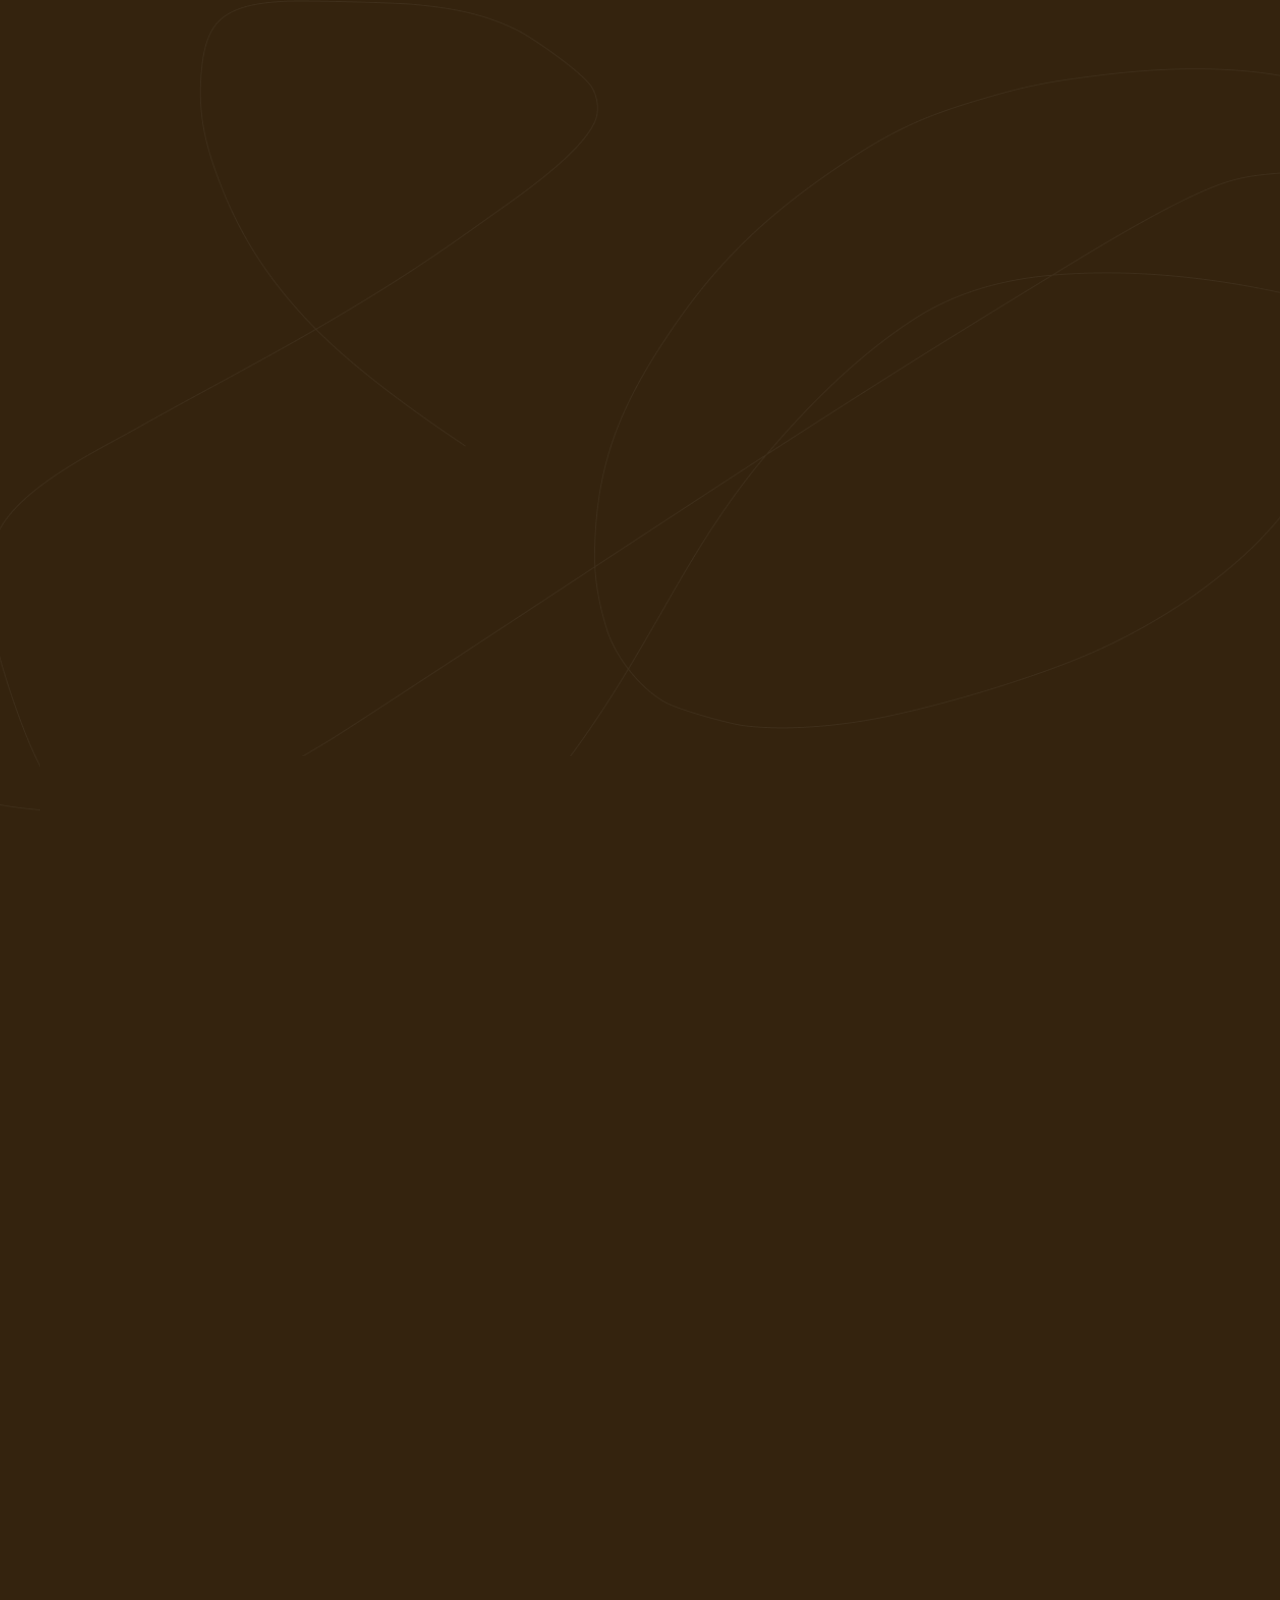
<file: html/about-test.html>
<!DOCTYPE html>
<html lang="en">

<head>
  <meta charset="UTF-8">
  <meta name="viewport" content="width=device-width, initial-scale=1.0">
  <title>About Me</title>
  <link rel="stylesheet" href="../css/styles.css">
  <link rel="stylesheet" href="../css/about.css">
  <!-- AOS CSS - Include the AOS library stylesheet -->
  <link rel="stylesheet" href="https://cdn.jsdelivr.net/npm/aos@2.3.4/dist/aos.css" />

  <style>
    /* Global styles or overrides can be placed here */

/* About section */
#about {
  position: relative;
  width: 100vw;
  min-height: 100vh; /* Ensure the section takes at least the height of the viewport */
  display: flex;
  justify-content: center;
  align-items: center;
  background-color: #34230e; /* Adjust as per your design */
  background-position: center;
  z-index: 4;
  margin: 0 auto; /* Center the sections horizontally */
  padding: 100px 0;
}

/* About section container */
.section-about {
  color: goldenrod;
  text-align: center;
  width: 80%; /* Cover 80% of viewport width */
  max-width: 1200px; /* Limit maximum width */
  margin: 0 auto; /* Center the sections horizontally */
  padding: 100px 0;
}

/* Container for about boxes */
.about-container {
  width: 80%;
  margin: 0 auto;
  display: flex;
  flex-wrap: wrap;
  justify-content: space-around;
  gap: 30px; /* Adjust the gap between boxes */
}

/* Styles for individual about boxes */
.about-box {
  flex: 1 1 400px; /* Flexbox properties for responsiveness */
  background-color: transparent; /* Darker SaddleBrown */
  padding: 20px;
  border-radius: 10px;
  box-shadow: 0 0 10px rgba(0, 0, 0, 0.2);
  text-align: left;
}

.about-box h2,
.about-box h3 {
  color: goldenrod;
}

.about-box ul {
  list-style: none;
  padding: 0;
}

.about-box ul li {
  margin-bottom: 10px;
}

.about-box ul li a {
  color: #daa520; /* Goldenrod */
  text-decoration: none;
  transition: color 0.3s ease;
}

.about-box ul li a:hover {
  color: #ffd700; /* Lighter golden color for hover effect */
}

  </style>
</head>

<body>

  <!-- Navbar (same as in your other HTML files) -->
  <nav class="nav">
    <!-- Navbar content -->
  </nav>
  <br><br><br><br><br><br><br><br><br><br><br><br><br><br><br><br><br><br><br><br><br><br><br><br><br><br><br><br><br><br><br><br><br><br><br><br><br><br><br><br><br><br>

  <!-- About section -->
  <section id="about" class="section-about">
    <div class="about-container">
      <div class="about-box" data-aos="fade-up">
        <h2>About Me</h2>
        <p>Welcome to my corner of the web! I am a passionate tech enthusiast with a keen interest in web development,
          currently honing my skills in ASP.NET MVC. I thrive on curiosity and am driven by a relentless pursuit of
          knowledge in the ever-evolving tech landscape.</p>
      </div>

      <div class="about-box" data-aos="fade-up">
        <h3>What I Love:</h3>
        <ul>
          <li><strong>Web Development:</strong> My heart beats for crafting engaging and functional web experiences.
          </li>
          <li><strong>ASP.NET MVC:</strong> Currently diving deep into the world of .NET development.</li>
          <li><strong>Learning and Growing:</strong> I believe in continuous improvement and lifelong learning.</li>
        </ul>
      </div>

      <div class="about-box" data-aos="fade-up">
        <h3>Let's Connect:</h3>
        <ul class="social-links">
          <li><a href="https://www.linkedin.com/in/alishgosai/" target="_blank">Connect on LinkedIn</a></li>
          <li><a href="https://twitter.com/alishgosai" target="_blank">Follow me on Twitter</a></li>
          <li><a href="https://github.com/alishgosai" target="_blank">Explore my projects on GitHub</a></li>
          <li><a href="https://www.youtube.com/c/ALISHGOSAI?sub_confirmation=1" target="_blank">Subscribe to my YouTube
              channel</a></li>
          <li><a href="https://www.instagram.com/alish___gosai/" target="_blank">Follow me on Instagram</a></li>
          <li><a href="https://www.facebook.com/alishgosai" target="_blank">Connect on Facebook</a></li>
        </ul>
      </div>

      <div class="about-box" data-aos="fade-up">
        <h3>Other Interests:</h3>
        <p>Apart from coding, I find joy in other creative pursuits like mountain biking, drawing & pyrography, and
          editing photos & videos. These activities complement my technical side and provide a well-rounded perspective
          on life.</p>
      </div>

      <div class="about-box" data-aos="fade-up">
        <h3>Get in Touch:</h3>
        <p>Have an idea or project in mind? Feel free to reach out. Let's collaborate and create something awesome
          together!</p>
      </div>
    </div>
  </section>

  <!-- AOS JavaScript - Include the AOS library JavaScript -->
  <script src="https://cdn.jsdelivr.net/npm/aos@2.3.4/dist/aos.js"></script>
  <script>
    // Initialize AOS
    AOS.init();
  </script>

  <!-- Your main.js script if needed -->
  <script src="../js/main.js"></script>
</body>

</html>
</file>
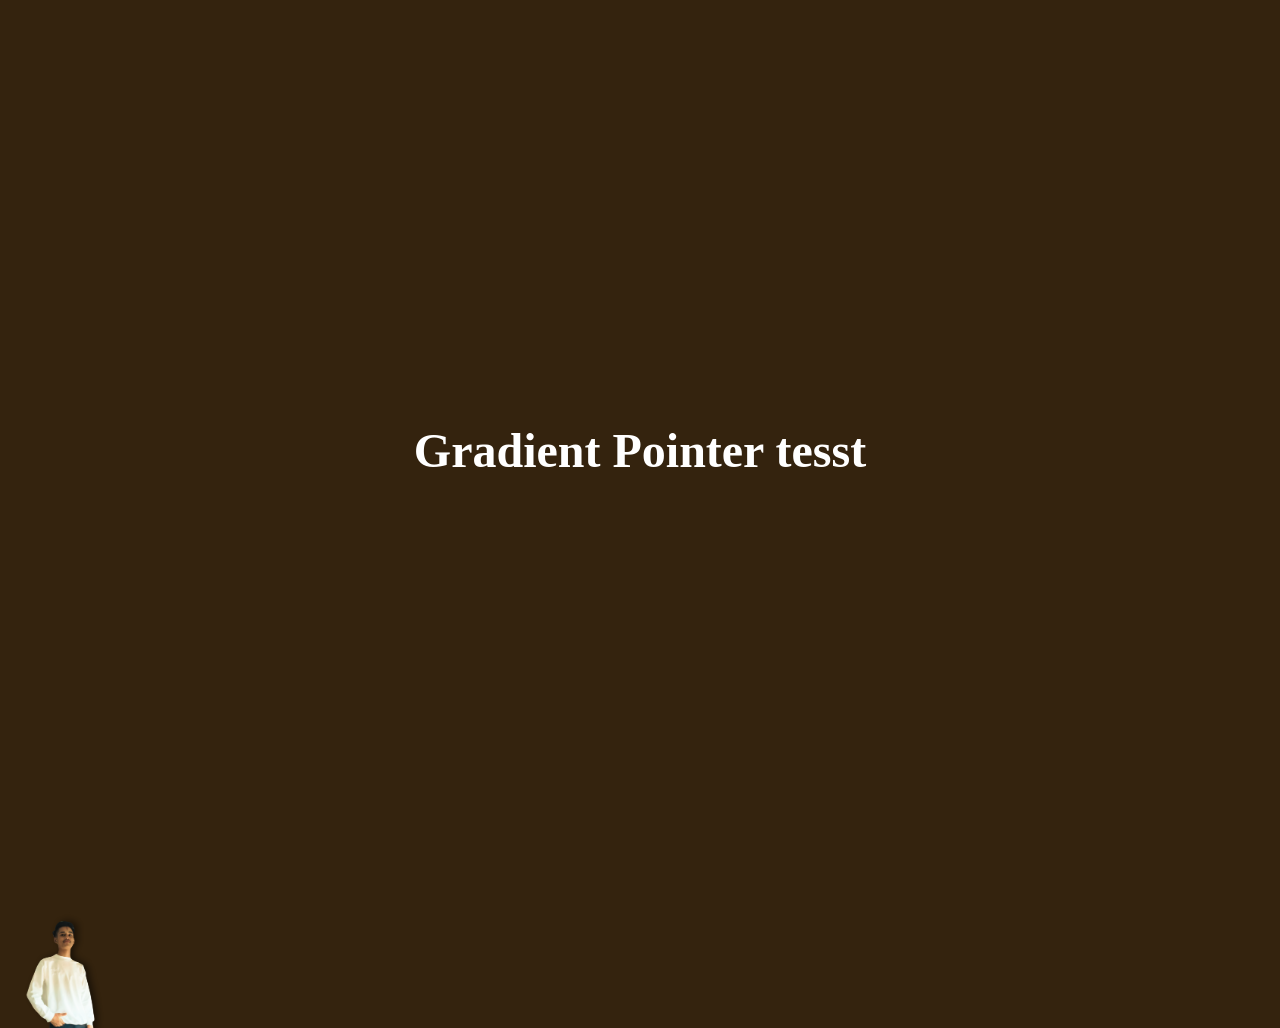
<file: html/gradient-test.html>
<!DOCTYPE html>
<html lang="en">
<head>
    <meta charset="UTF-8">
    <meta name="viewport" content="width=device-width, initial-scale=1.0">
    <title>Mouse Pointer Image Follow</title>
    <style>
        body, html {
            height: 100%;
            margin: 0;
            overflow: hidden;
            background-color: #34230e; /* Set the background to black */
        }

        .container {
            position: relative;
            height: 100%;
            display: flex;
            justify-content: center;
            align-items: center;
            z-index: 1; /* Ensure h1 stays on top of the image */
        }

        h1 {
            font-size: 3rem;
            z-index: 2; /* Ensure h1 stays on top of the image */
            color: white; /* Set text color to white */
        }

        #alish-image {
          width: 10%;
            position: absolute;
            pointer-events: none; /* Make sure the image doesn't interfere with mouse events */
            z-index: 0; /* Behind everything */
            opacity: 199; /* Adjust the opacity of the image */
            transition: left 0.1s, top 0.1s; /* Smooth transition effect */
        }
    </style>
</head>
<body>
    <div class="container">
        <h1>Gradient Pointer tesst</h1>
    </div>
    <img src="../images/Untitled design (13).png" alt="Alish Image" id="alish-image">
    <script>
        document.addEventListener("mousemove", function(event) {
            var mouseX = event.pageX;
            var mouseY = event.pageY;

            var image = document.getElementById("alish-image");
            var halfWidth = image.width / 2;
            var halfHeight = image.height / 2;

            image.style.left = (mouseX - halfWidth) + "px";
            image.style.top = (mouseY - halfHeight) + "px";
        });
    </script>
</body>
</html>
</file>
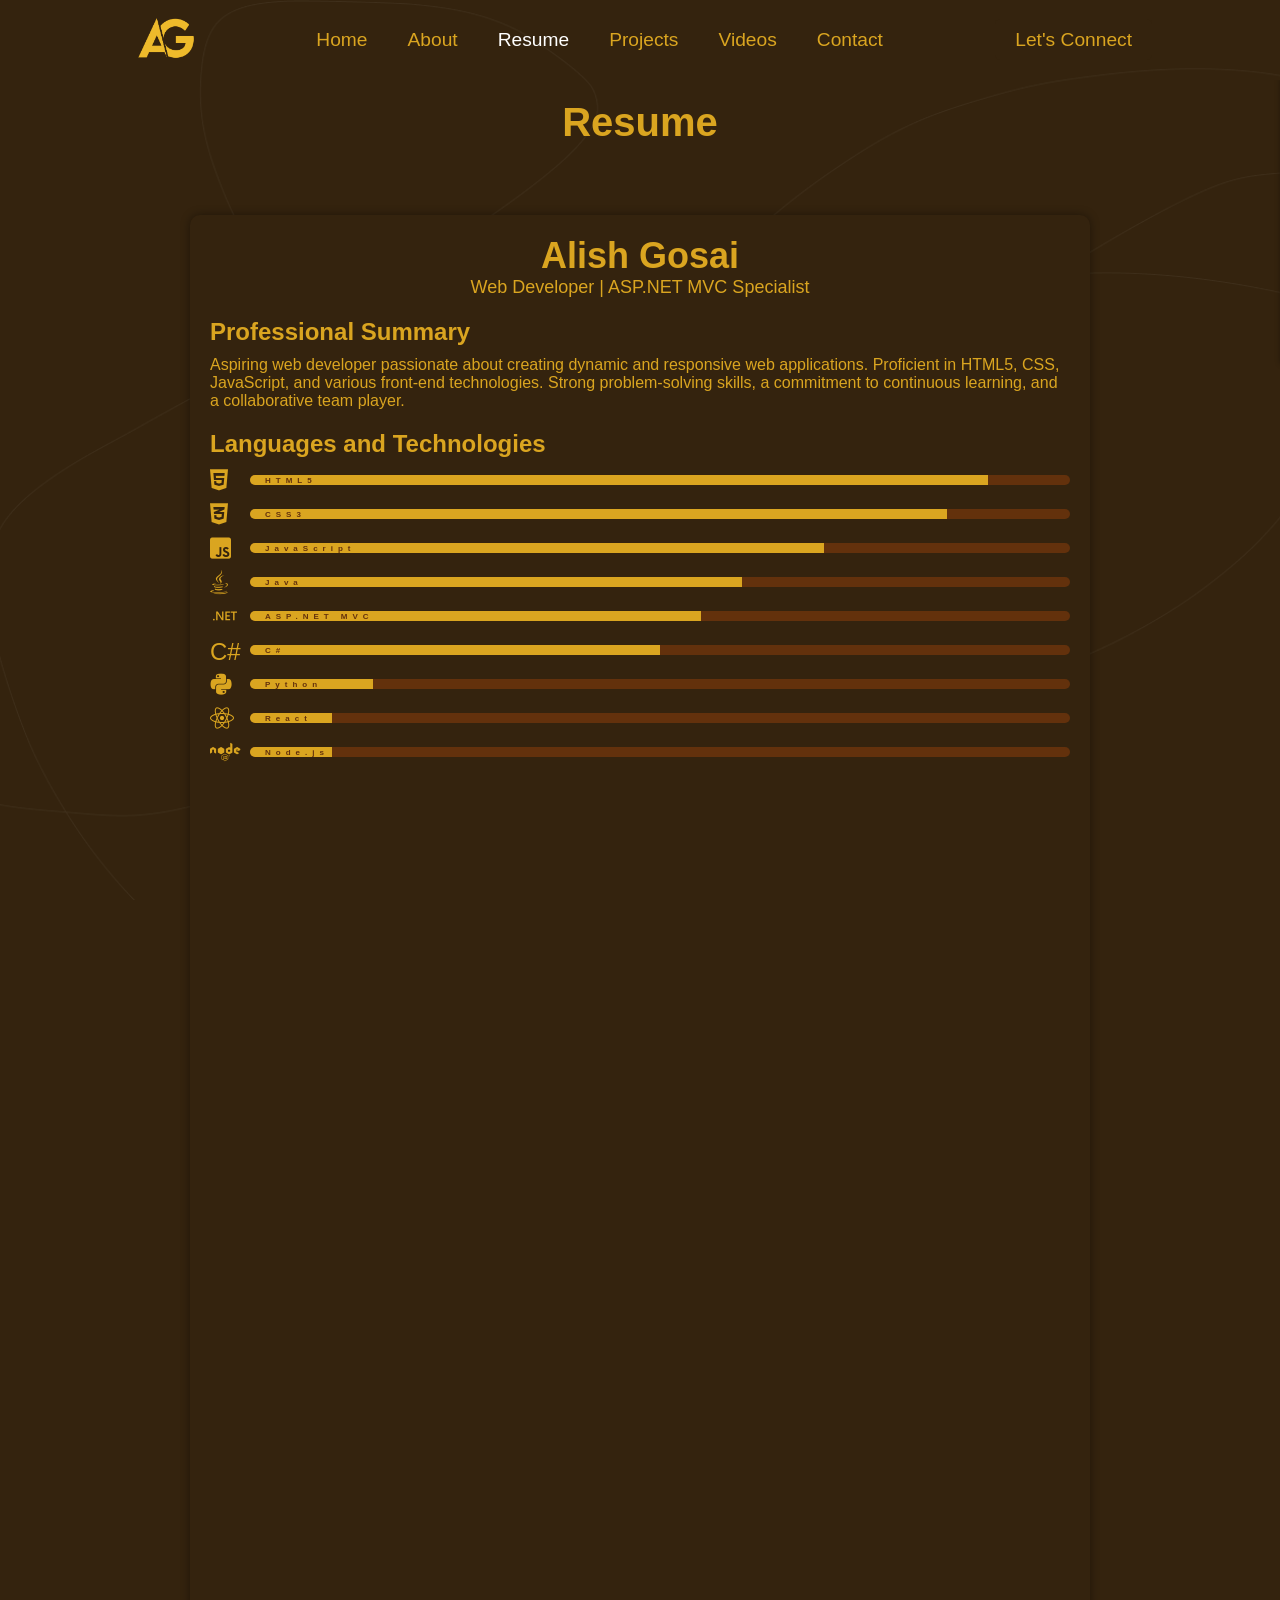
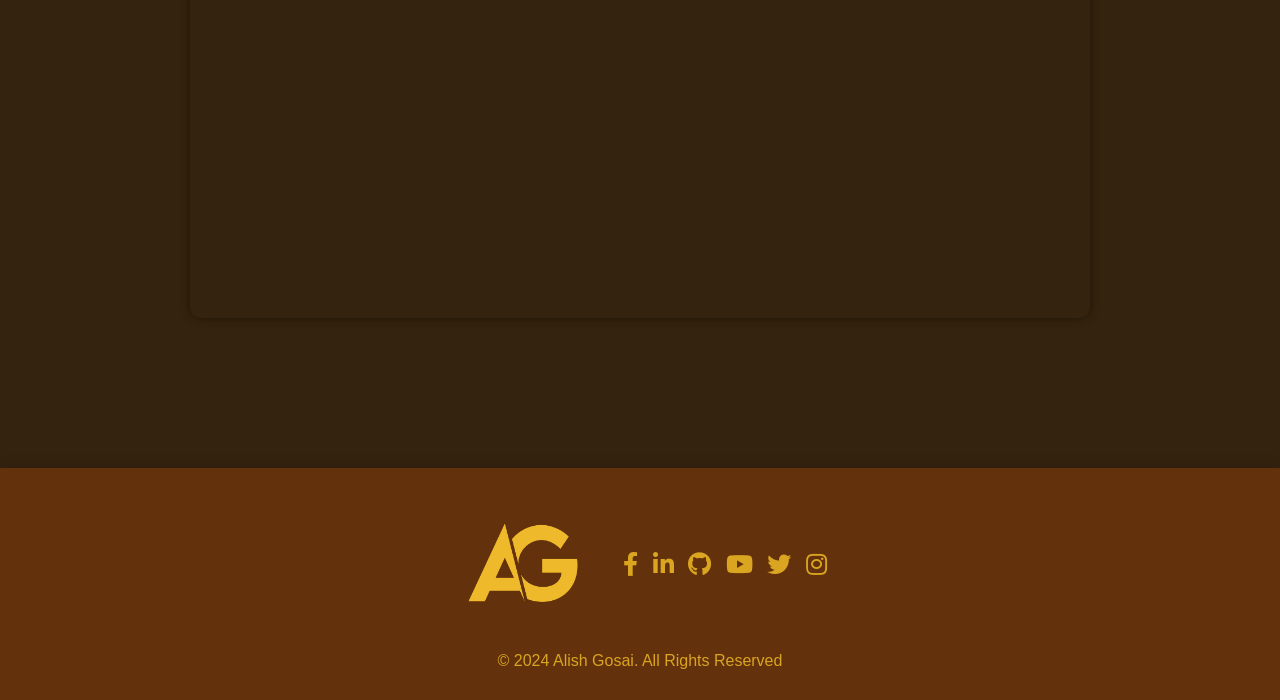
<file: html/resume.html>
<!DOCTYPE html>
<html lang="en">

<head>
  <meta charset="UTF-8">
  <meta name="viewport" content="width=device-width, initial-scale=1.0">
  <title>Resume - Alish Gosai</title>
  <link rel="icon" href="images/logo-no-bg.png" type="image/x-icon">
    <!-- Styles -->
    <link rel="stylesheet" href="../css/navbar.css">
    <link rel="stylesheet" href="../css/styles.css">
    <link rel="stylesheet" href="../css/resume.css">
  <!-- Fonts -->
  <link rel="preconnect" href="https://fonts.googleapis.com">
  <link rel="preconnect" href="https://fonts.gstatic.com" crossorigin>
  <!-- FontAwesome -->
 
  <link rel="stylesheet" href="https://cdnjs.cloudflare.com/ajax/libs/font-awesome/5.15.3/css/all.min.css">
  <!-- AOS library Animate on scroll -->
  <link rel="stylesheet" href="https://cdn.jsdelivr.net/npm/aos@2.3.4/dist/aos.css" />

</head>

<body>

<!-- navbar for mobile -->
<div class="navbar-width">
  <div class="navbar">
    <a href="../index.html">
      <img src="../images/logo-no-bg.png" alt="">
      <!-- <i class="fas fa-home icon"></i> -->
      <span>Home</span>
    </a>
    <a href="../html/about.html">
      <i class="fas fa-user icon"></i>
      <span>About</span>
    </a>
    <a href="../html/projects.html">
      <i class="fas fa-briefcase icon"></i>
      <span>Projects</span>
    </a>
    <a href="../html/contact.html">
      <i class="fas fa-envelope icon"></i>
      <span>Contact</span>
    </a>
    <div class="hamburger" id="hamburger" onclick="toggleMenu()">
      <i class="fas fa-bars icon" id="hamburger-icon"></i>
      <span id="hamburger-text" style="font-size: 12px;">More</span>
    </div>
  </div>
</div>

<div class="hamburger-menu" id="hamburger-menu">
  <a href="../index.html">Home</a>
  <a href="../html/about.html">About</a>
  <a href="../html/resume.html" class="active">Resume</a>
  <a href="../html/projects.html">Projects</a>
  <a href="../html/videos.html">Videos</a>
  <a href="../html/contact.html">Contact</a>
  <a href="../index.html">More</a>
</div>
<!-- overlay -->
<div id="overlay" class="overlay"></div>


  <!-- Navbar for my portfolio -->
  <nav class="nav">
    <div class="nav-container">
      <div class="nav-logo">
        <a href="../index.html">
          <img src="../images/logo-no-bg.png" alt="Logo" class="my-nav-logo">
        </a>
      </div>
      <div class="nav-links">
        <ul>
          <li><a href="../index.html">Home</a></li>
          <li><a href="../html/about.html">About</a></li>
          <li><a href="../html/resume.html" class="active">Resume</a></li>
          <li><a href="../html/projects.html">Projects</a></li>
          <li><a href="../html/videos.html">Videos</a></li>
          <li><a href="../html/contact.html">Contact</a></li>
        </ul>
      </div>
      <div class="nav-connect">
        <a href="../html/contact.html">
          Let's Connect
        </a>
      </div>
      <div class="nav-toggle">
        <i class="fas fa-bars"></i>
        <i class="fas fa-times" style="display: none;"></i>
      </div>
    </div>
  </nav>
  <!-- navbar ends here -->

  <!-- <img src="../images/ag-circular-golden-gradient.png" alt="Alish Image" id="alish-gradient"> -->
  <!-- Resume Content -->
  <section id="contact" class="section-resume">
    <h1 class="resume-title" data-aos="zoom-out-down" data-aos-once="true">Resume</h1>
    <div class="resume-container">
      <header class="resume-header" data-aos="fade-up">
        <h1>Alish Gosai</h1>
        <p>Web Developer | ASP.NET MVC Specialist</p>
      </header>
  
      <div class="summary-skills-container">
        <section class="resume-section summary-section" data-aos="fade-up">
          <h2>Professional Summary</h2>
          <p>Aspiring web developer passionate about creating dynamic and responsive web applications. Proficient in HTML5, CSS, JavaScript, and various front-end technologies. Strong problem-solving skills, a commitment to continuous learning, and a collaborative team player.</p>
        </section>
  
        <section class="resume-section skills-section" data-aos="fade-up">
          <h2>Languages and Technologies</h2>
          <div class="skills-container">
            <div class="skills-list">

              <div class="skill">
                <i class="fab fa-html5"></i>
                <div class="progress">
                  <div class="progress-bar" data-progress="90%">
                    <span>HTML5</span>
                  </div>
                </div>
              </div>

              <div class="skill">
                <i class="fab fa-css3-alt"></i>
                <div class="progress">
                  <div class="progress-bar" data-progress="85%">
                    <span>CSS3</span>
                  </div>
                </div>
              </div>

              <div class="skill">
                <i class="fab fa-js-square"></i>
                <div class="progress">
                  <div class="progress-bar" data-progress="70%">
                    <span>JavaScript</span>
                  </div>
                </div>
              </div>

              <div class="skill">
                <i class="fab fa-java"></i>
                <div class="progress">
                  <div class="progress-bar" data-progress="60%">
                    <span>Java</span>
                  </div>
                </div>
              </div>

              <div class="skill">
                <!-- <i class="fas fa-code"></i> -->
                <svg role="img" viewBox="0 0 24 24" xmlns="http://www.w3.org/2000/svg"><title>.NET</title><path fill= "goldenrod" d="M24 8.77h-2.468v7.565h-1.425V8.77h-2.462V7.53H24zm-6.852 7.565h-4.821V7.53h4.63v1.24h-3.205v2.494h2.953v1.234h-2.953v2.604h3.396zm-6.708 0H8.882L4.78 9.863a2.896 2.896 0 0 1-.258-.51h-.036c.032.189.048.592.048 1.21v5.772H3.157V7.53h1.659l3.965 6.32c.167.261.275.442.323.54h.024c-.04-.233-.06-.629-.06-1.185V7.529h1.372zm-8.703-.693a.868.829 0 0 1-.869.829.868.829 0 0 1-.868-.83.868.829 0 0 1 .868-.828.868.829 0 0 1 .869.829Z"/></svg>
                

                <div class="progress">
                  <div class="progress-bar" data-progress="55%">
                    <span>ASP.NET MVC</span>
                  </div>
                </div>
              </div>
              
              <div class="skill">
                <!-- <i class="fas fa-code"></i> -->
                <i class="skill-icon">C#</i>
                <div class="progress">
                  <div class="progress-bar" data-progress="50%">
                    <span>C#</span>
                  </div>
                </div>
              </div>

              <div class="skill">
                <i class="fab fa-python"></i>
                <div class="progress">
                  <div class="progress-bar" data-progress="15%">
                    <span>Python</span>
                  </div>
                </div>
              </div>

              <div class="skill">
                <i class="fab fa-react"></i>
                <div class="progress">
                  <div class="progress-bar" data-progress="10%">
                    <span>React</span>
                  </div>
                </div>
              </div>

              <div class="skill">
                <i class="fab fa-node"></i>
                <div class="progress">
                  <div class="progress-bar" data-progress="10%">
                    <span>Node.js</span>
                  </div>
                </div>
              </div>

            </div>
          </div>
        </section>
        
      </div>
  
      <section class="resume-section experience-section" data-aos="fade-up">
        <h2>Experience</h2>
        <div class="experience-container" data-aos="fade-up">

          <div class="experience-box">
            <h3>Customer Service Representative</h3>
            <p>Coles Group</p>
            <p><i>Sep 2022 - Present</i></p>
            <ul>
              <li>Resolving customer inquiries and concerns in a timely and professional manner.</li>
              <li>Collaborating with colleagues to achieve goals and improve customer experience.</li>
              <li>Provide excellent customer service, answering queries and handling sales.</li>
              <li>Optimizing daily production to increase sales minimize loss.</li>
            </ul>
          </div>

          <div class="experience-box" data-aos="fade-up">
            <h3>Content Creator</h3>
            <p>YouTube</p>
            <p><i>Jul 2018 - Present</i></p>
            <ul>
              <li>Creating and producing action-packed videos.</li>
              <li>Learned editing and post-production skills.</li>
              <li>Grew a small engaged audience.</li>
            </ul>
          </div>

          <div class="experience-box" data-aos="fade-up">
            <h3>Family Business Assistant</h3>
            <p>Arjun Furniture</p>
            <p><i>Mar 2016 - Feb 2022</i></p>
            <ul>
              <li>Managed social media page and content.</li>
              <li>Coordinated daily operations and administrative tasks</li>
              <li>Learned furniture making, repairing and assembling with precise measurement.</li>
            </ul>
          </div>

        </div>
      </section>
  
      <section class="resume-section education-section" data-aos="fade-up">
        <h2>Education</h2>
        <div class="education-container" data-aos="fade-up">
          <div class="education-box">
            <h3>Bachelor of Information Technology</h3>
            <p>King's Own Institute</p>
            <p>Sydney, Australia</p>
            <p><i>2022 - 2025</i></p>
          </div>
          <div class="education-box"  data-aos="fade-up">
            <h3>+2 Computer Science</h3>
            <p>Bagiswori Secondary School</p>
            <p>Bhaktapur, Nepal</p>
            <p><i>2019 - 2021</i></p>
          </div>
          <!-- <div class="education-box"  data-aos="fade-up">
            <h3>Secondary Education Examination (SEE)</h3>
            <p>Sooryodaya Secondary School</p>
            <p>Bhaktapur, Nepal</p>
            <p><i>2019</i></p>
          </div> -->
        </div>
      </section>
  
      <section class="resume-section certifications-section" data-aos="fade-up">
        <h2>Certifications</h2>
        <div class="certification-container"  data-aos="fade-up">
          <div class="certification-box">
            <h3>Introduction to Front-End Development</h3>
            <p>Meta</p>
            <p><i>Issued: Sep 2023</i></p>
            <p>Gained proficiency in HTML5, CSS and basics of working with UI frameworks.</p>
          </div>
          <div class="certification-box"  data-aos="fade-up">
            <h3>Programming with JavaScript</h3>
            <p>Meta</p>
            <p><i>Issued: July 2024</i></p>
            <p>Acquired skills in JavaScript programming, creating simple JavaScript codes and manipulating objects and arrays.</p>
          </div>
          <div class="certification-box"  data-aos="fade-up">
            <h3>Version Control</h3>
            <p>Meta</p>
            <p><i>Issued: July 2024</i></p>
            <p>Learned implementing Version Control systems, using GitHub repository, navigating and configuring using command line.</p>
          </div>
          <div class="certification-box"  data-aos="fade-up">
            <h3>AWS Cloud Practitioner Essentials</h3>
            <p>Amazon Web Services</p>
            <p><i>Issued: Jun 2024</i></p>
            <p>Gained knowledge on on-premises, hybrid-cloud, all-in cloud and basics global infrastructure of AWS cloud.</p>
          </div>
        </div>
      </section>
  
    </div>
  </section>
  
  <!-- End Resume Content -->

  <!-- Footer -->
  <footer>
    <div class="footer">
      <div class="footer-content">
        <div class="logo">
          <a href="../index.html">
            <img src="../images/logo-no-bg.png" alt="Logo">
          </a>
        </div>
        <div class="social-media">
          <a href="https://www.facebook.com/alishgosai" target="_blank" class="facebook"><i
              class="fab fa-facebook-f"></i></a>
          <a href="https://www.linkedin.com/in/alishgosai/" target="_blank" class="linkedin"><i
              class="fab fa-linkedin-in"></i></a>
          <a href="https://github.com/alishgosai" target="_blank" class="github"><i class="fab fa-github"></i></a>
          <a href="https://www.youtube.com/c/ALISHGOSAI?sub_confirmation=1" target="_blank" class="youtube"><i
              class="fab fa-youtube"></i></a>
          <a href="https://x.com/intent/follow?screen_name=alishgosai&followConfirm=true" target="_blank"
            class="twitter"><i class="fab fa-twitter"></i></a>
          <a href="https://www.instagram.com/alish___gosai/" target="_blank" class="instagram"><i
              class="fab fa-instagram"></i></a>
        </div>
      </div>
      <p>&copy; 2024 Alish Gosai. All Rights Reserved</p>
    </div>
  </footer>
  <!-- End Footer -->

  <!-- JavaScript -->
  <script src="../js/nav.js"></script>
  <script src="https://cdn.jsdelivr.net/npm/aos@2.3.4/dist/aos.js"></script>
  <script>
    AOS.init();
  </script>
  <script src="../js/resume.js"></script>
  <script src="../js/move-image-with-mouse-other-pages"></script>
</body>

</html>
</file>
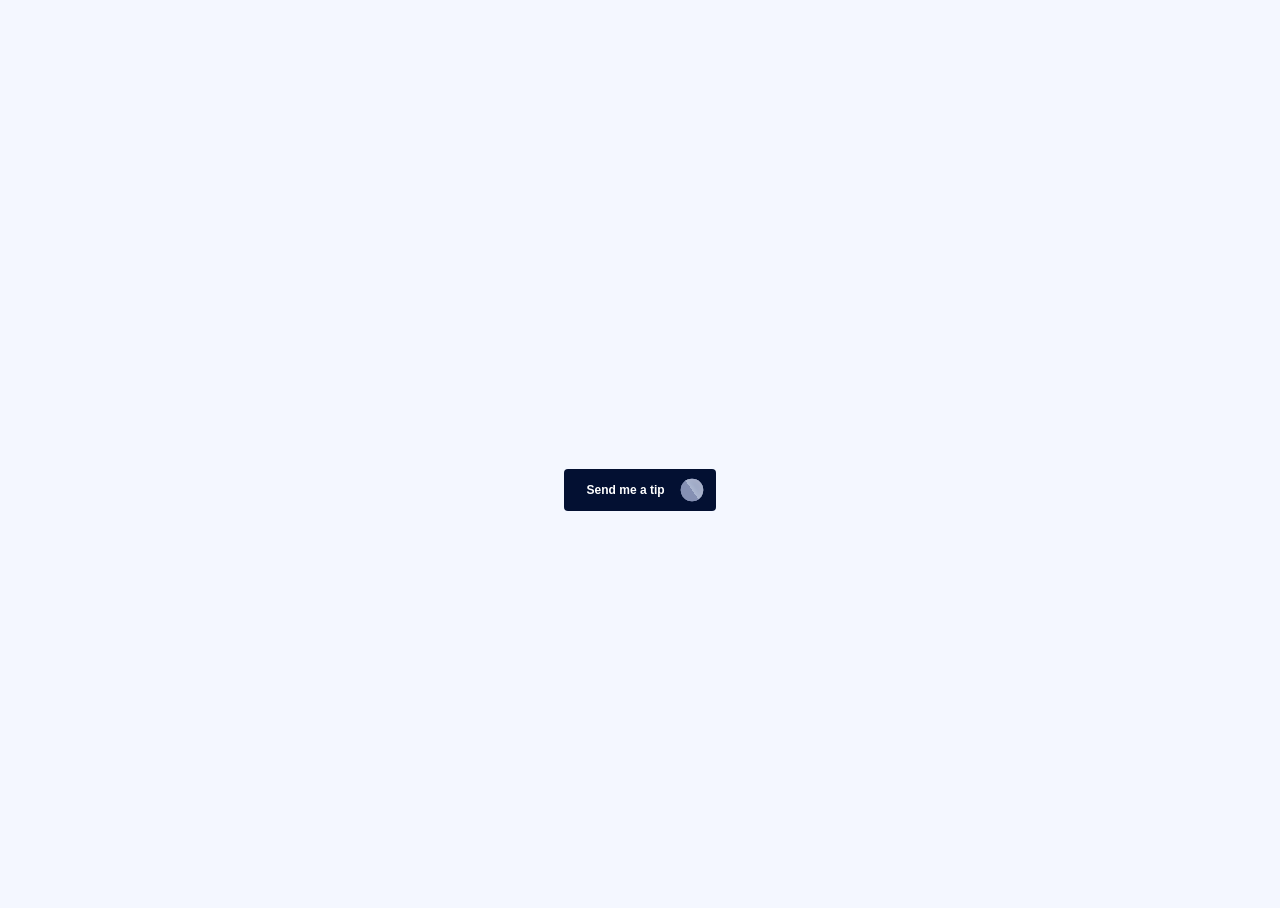
<file: html/stylish-button.html>
<!DOCTYPE html>
<html lang="en">
<head>
  <meta charset="UTF-8">
  <meta name="viewport" content="width=device-width, initial-scale=1.0">
  <title>Document</title>
 <link rel="stylesheet" href="../css/stylish-button.css">
</head>
<body>
  
  <button class="tip-button">
    <span class="tip-button__text">Send me a tip</span>
    <div class="coin-wrapper">
      <div class="coin">
        <div class="coin__middle"></div>
        <div class="coin__back"></div>
        <div class="coin__front"></div>
      </div>
    </div>
  </button>


  <script>
    const tipButtons = document.querySelectorAll('.tip-button')

// Loop through all buttons (allows for multiple buttons on page)
tipButtons.forEach((button) => {
  let coin = button.querySelector('.coin')

  // The larger the number, the slower the animation
  coin.maxMoveLoopCount = 90

  button.addEventListener('click', () => {
    if (button.clicked) return

    button.classList.add('clicked')

    // Wait to start flipping the coin because of the button tilt animation
    setTimeout(() => {
      // Randomize the flipping speeds just for fun
      coin.sideRotationCount = Math.floor(Math.random() * 5) * 90
      coin.maxFlipAngle = (Math.floor(Math.random() * 4) + 3) * Math.PI
      button.clicked = true
      flipCoin()
    }, 50)
  })

  const flipCoin = () => {
    coin.moveLoopCount = 0
    flipCoinLoop()
  }

  const resetCoin = () => {
    coin.style.setProperty('--coin-x-multiplier', 0)
    coin.style.setProperty('--coin-scale-multiplier', 0)
    coin.style.setProperty('--coin-rotation-multiplier', 0)
    coin.style.setProperty('--shine-opacity-multiplier', 0.4)
    coin.style.setProperty('--shine-bg-multiplier', '50%')
    coin.style.setProperty('opacity', 1)
    // Delay to give the reset animation some time before you can click again
    setTimeout(() => {
      button.clicked = false
    }, 300)
  }

  const flipCoinLoop = () => {
    coin.moveLoopCount++
    let percentageCompleted = coin.moveLoopCount / coin.maxMoveLoopCount
    coin.angle = -coin.maxFlipAngle * Math.pow((percentageCompleted - 1), 2) + coin.maxFlipAngle
    
    // Calculate the scale and position of the coin moving through the air
    coin.style.setProperty('--coin-y-multiplier', -11 * Math.pow(percentageCompleted * 2 - 1, 4) + 11)
    coin.style.setProperty('--coin-x-multiplier', percentageCompleted)
    coin.style.setProperty('--coin-scale-multiplier', percentageCompleted * 0.6)
    coin.style.setProperty('--coin-rotation-multiplier', percentageCompleted * coin.sideRotationCount)

    // Calculate the scale and position values for the different coin faces
    // The math uses sin/cos wave functions to similate the circular motion of 3D spin
    coin.style.setProperty('--front-scale-multiplier', Math.max(Math.cos(coin.angle), 0))
    coin.style.setProperty('--front-y-multiplier', Math.sin(coin.angle))

    coin.style.setProperty('--middle-scale-multiplier', Math.abs(Math.cos(coin.angle), 0))
    coin.style.setProperty('--middle-y-multiplier', Math.cos((coin.angle + Math.PI / 2) % Math.PI))

    coin.style.setProperty('--back-scale-multiplier', Math.max(Math.cos(coin.angle - Math.PI), 0))
    coin.style.setProperty('--back-y-multiplier', Math.sin(coin.angle - Math.PI))

    coin.style.setProperty('--shine-opacity-multiplier', 4 * Math.sin((coin.angle + Math.PI / 2) % Math.PI) - 3.2)
    coin.style.setProperty('--shine-bg-multiplier', -40 * (Math.cos((coin.angle + Math.PI / 2) % Math.PI) - 0.5) + '%')

    // Repeat animation loop
    if (coin.moveLoopCount < coin.maxMoveLoopCount) {
      if (coin.moveLoopCount === coin.maxMoveLoopCount - 6) button.classList.add('shrink-landing')
      window.requestAnimationFrame(flipCoinLoop)
    } else {
      button.classList.add('coin-landed')
      coin.style.setProperty('opacity', 0)
      setTimeout(() => {
        button.classList.remove('clicked', 'shrink-landing', 'coin-landed')
        setTimeout(() => {
          resetCoin()
        }, 300)
      }, 1500)
    }
  }
})
  </script>
</body>
</html>
</file>
<file: css/styles.css>
/* Reset default margin and padding */
* {
  margin: 0;
  padding: 0;
  box-sizing: border-box;
}

/* Body styles */
body {
  background: url("../images/ag-vector-curves.png") no-repeat center center
    fixed;
  background-size: cover; /* Adjust the image to cover the entire background */
  width: 100%;
  overflow-x: hidden;
  font-family: Arial, sans-serif;
  background-color: #34230e;
  color: goldenrod;
  margin: 0;
}

/* Home section styles */
.section-home {
  position: relative;
  width: 100vw;
  height: 100vh;
  display: flex;
  justify-content: center;
  align-items: flex-end;
}

.home-title {
  font-size: 9vw;
  font-family: "Syncopate", sans-serif;
  font-weight: 700;
  color: goldenrod;
  position: absolute;
  top: 40%;
  left: 50%;
  transform: translate(-50%, -50%);
  width: 80%; /* Adjust to make sure it's not too close to the edges */
  text-align: center;
  white-space: nowrap; /* Ensure the text stays in one line */
}

/* #vector-background {
  width: 100%;
  height: 99%;
  margin-left: 0;
  z-index: -1;
} */

/* the bottom gradient is for image for pages except home */
.click-anywhere {
  color: #34230e;
  font-size: 1rem;
  position: absolute;
  display: flex;
  flex-direction: column;
  justify-content: center;
  align-items: center;
  box-sizing: border-box;
  width: 100%; /* Set to 90% of the viewport width */
  margin: 0 auto; /* Center the section horizontally */
  overflow-x: hidden;
  padding-top: 0;
}

#alish-gradient {
  width: 30%;
  position: absolute;
  pointer-events: none; /* Make sure the image doesn't interfere with mouse events */
  z-index: -1; /* Behind everything */
  opacity: 1; /* Adjust the opacity of the image */
  transition: left 0.1s, top 0.1s; /* Smooth transition effect */
  overflow: hidden;
}
#alish-image {
  width: 5%;
  position: absolute;
  pointer-events: none; /* Make sure the image doesn't interfere with mouse events */
  z-index: 0; /* Behind everything */
  opacity: 200; /* Adjust the opacity of the image */
  transition: left 0.1s, top 0.1s; /* Smooth transition effect */
}
.image-container {
  z-index: 1;
  position: absolute;
  width: 100%;
  height: 90%; /* Ensure the image container takes full height */
  left: 50%;
  transform: translateX(-50%);
  display: flex;
  justify-content: center;
  align-items: flex-end; /* Align image to the bottom */
}

.cover-image {
  object-fit: contain;
  max-width: 100%;
  width: 100%;
  height: auto;
  max-height: 100%;
  z-index: 1;
}
.arrow-box {
  position: absolute;
  background-color: #34230e;
  color: goldenrod;
  box-shadow: 0 1rem 2rem hsl(0 0% 0% / 40%);
  padding: 0px;
  display: flex;
  flex-direction: column;
  align-items: center;
  z-index: 2;
  margin-bottom: 10%;
  margin-left: 50%;
  width: 25%;
}

.repository-button {
  z-index: 2;
  position: absolute;
  margin-bottom: 10%;
  margin-right: 50%;
  position: absolute;
  box-shadow: 0 1rem 2rem hsl(0 0% 0% / 40%);
  /* animation: bounce 2s infinite; */
}
.repository-button a {
  width: 100%;
  font-size: 1.5em;
  text-decoration: none;
  font-weight: 700;
  text-wrap: nowrap;
  color: goldenrod;
  z-index: 2;
  padding: 10px;
  background-color: #34230e;
}
.repository-button a:hover {
  color: white;
  background-color: goldenrod;
  border-radius: 5px;
  transition: 0.4s;
}

@keyframes bounce {
  0% {
    transform: translateY(0);
  }
  50% {
    transform: translateY(-10px);
  }
  100% {
    transform: translateY(0);
  }
}
.arrow-box .scroll-down {
  animation: bounce 2s infinite;
  box-shadow: 0px 0px 10px rgba(0, 0, 0, 0.2);
  background-color: transparent;
  border-radius: 50%;
  padding: 10px;
}

.scroll-down .fas :hover {
  background-color: goldenrod;
  color: #fff;
  box-shadow: 0px 0px 20px rgba(0, 0, 0, 0.9);
}

.home-description {
  position: relative;
  max-width: 80%;
  font-size: 1.2em;
  z-index: 2;
  margin-top: 20px;
  color: rgb(151, 111, 18);
  text-align: center;
}
/* 
#home p {
  color: goldenrod;
  font-size: 2em;
  font-family: "Arial", sans-serif;
  font-weight: 700;
  font-style: normal;
  margin-left: 10%;
  margin-bottom: 15%;
} */
@media only screen and (min-width: 1px) and (max-width: 400px) {
  #alish-image {
    display: none;
  }
}
@media only screen and (min-width: 420px) and (max-width: 768px) {
  .home-title {
    top: 38%;
    font-size: 18vw;
    white-space: normal; /* Allow text to wrap */
    line-height: 1.2; /* Adjust line height for readability */
  }

  /* #vector-background {
    object-fit: fill;

    z-index: -1;
  } */

  .cover-image {
    object-fit: cover;
    height: 90%;
    width: 100%;
  }

  .arrow-box {
    background-color: transparent;
    width: auto;
    height: auto;
    font-size: 1em;
    margin-bottom: 100px;
    margin-right: 10%;
    margin-left: 10%;
  }
  .repository-button{
    text-align: center;
    position: relative;
    border-radius: 5px;
    margin-bottom: 30px;
    width: 100%;
  }
  .repository-button a{
    position: absolute;
    animation: bounce 2s infinite; 
    border-radius: 5px;
    bottom: 10px;
  }
}

@media only screen and (min-width: 1px) and (max-width: 420px) {
  .home-title {
    top: 35%;
    font-size: 18vw;
    white-space: normal; /* Allow text to wrap */
    line-height: 1.2; /* Adjust line height for readability */
  }
  #vector-background {
    object-fit: fill;
    z-index: -1;
  }

  .cover-image {
    object-fit: cover;
    height: 80%;
    width: 100%;
    max-height: 100%;
  }

  .arrow-box {
    background-color: transparent;
    width: auto;
    height: auto;
    font-size: 1em;
    margin-bottom: 100px;
    margin-right: 10%;
    margin-left: 10%;
  }
}

/* demo video section  */
.demo-video {
  text-align: center;
  width: 100%;
}
.demo-video h1 {
  margin: 20px;
}
.video-container {
  display: flex;
  justify-content: center;
  align-items: center;
  width: 100%;
}
.video-container .video {
  max-width: 900px;
  width: 100%;
  height: 462px; /* Maintain aspect ratio */
}
@media (max-width: 768px) {
  .demo-video {
    text-align: center;
    width: 100%;
  }
  .video-container {
    width: 100%;
  }
  .video-container .video {
    align-items: center;
    max-width: 900px;
    width: 90%;
    height: 260px; /* Maintain aspect ratio */
    aspect-ratio: 16 9;
  }
}

/* footer styles here */
footer {
  position: absolute;
  margin: 0;
  background-color: #63310c; /* Darker SaddleBrown */
  height: auto;
  width: 100%;
  box-shadow: 0 -5px 10px rgba(0, 0, 0, 0.1);
  color: #daa520; /* Goldenrod */
  padding: 20px;
  text-align: center;
  z-index: 8;
}

.footer-content {
  display: flex;
  flex-direction: column;
  align-items: center;
}

.logo img {
  max-width: 150px;
  height: auto;
}

.social-media {
  margin: 10px 0; /* Adjusted margin to bring items closer */
}

.social-media a {
  color: #daa520;
  margin: 0 5px; /* Reduced margin to bring icons closer */
  font-size: 24px;
  text-decoration: none;
  transition: transform 0.3s, color 0.3s;
}

.social-media a:hover {
  color: #34230e; /* Lighter golden color for hover effect */
  transform: rotate(20deg) scale(1.2); /* Rotate and scale effect */
}

footer p {
  margin: 0;
  padding: 10px 0 10px 0;
}

@media (min-width: 600px) {
  .footer-content {
    flex-direction: row;
    justify-content: center; /* Center the content */
    align-items: center;
  }

  .logo,
  .social-media {
    margin: 0 10px; /* Adjusted margin for centering */
  }
}
</file>
<file: css/about.css>
/* About section */
#about {
  position: relative;
  display: flex;
  justify-content: center;
  align-items: center;
  padding: 100px 0;
}

.section-about {
  display: flex;
  flex-direction: column;
  color: goldenrod;
  text-align: center;
  justify-content: center;
  margin: 0 auto; /* Center the section horizontally */
  padding: 100px 0;
  overflow-x: hidden; /* Prevent horizontal overflow */
}

.about-title {
  font-size: 2.5em;
  margin-bottom: 20px;
  text-align: center;
  width: 100%;
}

.about-container {
  margin: 50px auto;
  display: flex;
  flex-wrap: wrap;
  justify-content: space-around;
  gap: 30px; /* Adjust the gap between boxes */
  width: 80%; /* Set to 80% of viewport width */
  max-width: 900px; /* Maximum width of 900px */
}

.about-box {
  flex: 1 1 400px; /* Flexbox properties for responsiveness */
  background-color: #34230e; /* Adjusted darker brown color */
  padding: 20px;
  border-radius: 10px;
  box-shadow: 0 4px 8px rgba(0, 0, 0, 0.2);
  text-align: left;
}

.about-box h2,
.about-box h3 {
  color: goldenrod;
}

.about-box ul {
  list-style: none;
  padding: 0;
}

.about-box ul li {
  margin-bottom: 10px;
}

.about-box ul li a {
  color: #daa520; /* Goldenrod */
  text-decoration: none;
  transition: color 0.3s ease;
}

.about-box ul li a:hover {
  color: #ffd700; /* Lighter golden color for hover effect */
}

/* Responsive design */
@media (max-width: 768px) {
  .about-container {
    width: 90%; /* Set to 90% of the viewport width for tablets and mobile */
  }

  .about-box {
    flex: 1 1 100%; /* Full width for each box */
  }
}
</file>
<file: css/navbar.css>
/* Navigation Bar Styles */
.nav {
  position: fixed;
  top: 0;
  left: 0;
  width: 100%;
  background-color: transparent;
  transition: background-color 0.1s ease;
  justify-content: space-between;
  align-items: center;
  z-index: 100000;
}

.nav-container {
  max-width: 80%;
  margin: 0 auto;
  padding: 0;
  display: flex;
  justify-content: space-between;
  align-items: center;
}

.nav-logo a {
  font-weight: bold;
  color: goldenrod;
  text-decoration: none;
}

.my-nav-logo {
  height: 76px;
  width: 76px;
  object-fit: cover;
}

.nav-links {
  display: flex;
  justify-content: space-between;
  align-items: center;
}

.nav-links ul {
  list-style: none;
  display: flex;
  margin: 0;
  padding: 0;
}

.nav-links li {
  margin-left: 20px;
  margin-right: 20px;
}

.nav-links a {
  font-size: 1.2em;
  color: goldenrod;
  text-decoration: none;
  transition: color 0.3s ease;
}

.nav-links a.active {
  color: white; /* Highlighted color */
}

.nav-links a:hover {
  color: white; /* Color on hover */
}

.nav-connect a {
  text-wrap: nowrap;
  font-size: 1.2em;
  color: goldenrod;
  padding: 10px 20px;
  border-radius: 5px;
  background-color: #34230e;
  text-decoration: none;
  transition: color 0.5s ease;
  cursor: pointer;
}

.nav-connect a:hover {
  color: #34230e;
  background-color: goldenrod;
}

/* Updated CSS for hamburger menu transformation */
.nav-toggle {
  display: none;
  cursor: pointer;
  font-size: 24px;
  color: goldenrod;
  padding: 0;
}

.nav-toggle .fa-bars {
  display: block;
}

.nav-toggle .fa-times {
  display: none;
}

.nav-toggle.active .fa-bars {
  display: none;
}

.nav-toggle.active .fa-times {
  display: block;
}

/* Scrolled nav styles */
.nav.scrolled {
  background: url("../images/ag-vector-curves.png") no-repeat center center
    fixed;
  background-size: cover;
  background-color: #34230e;
  box-shadow: 0 2px 4px rgba(0, 0, 0, 0.1);
}

.nav.scrolled .nav-links a {
  color: goldenrod;
}
.nav.scrolled .nav-links a.home-active {
  color: white;
}
.nav.scrolled .nav-links a.active {
  color: white; /* Highlighted color when scrolled for the active page */
}

.nav.scrolled .nav-links a:hover {
  color: white;
}

.nav.scrolled .nav-connect a {
  color: #34230e;
  background-color: goldenrod;
}

.nav.scrolled .nav-connect a:hover {
  color: white;
  background-color: goldenrod;
  box-shadow: 0 2px 4px rgba(0, 0, 0, 0.1);
}

/* Responsive Styles */
@media only screen and (min-width: 768px) and (max-width: 1080px) {
  .nav-connect {
    display: none;
  }
}

@media only screen and (min-width: 501px) and (max-width: 768px) {
  .nav-container {
    flex-direction: row;
    align-items: center;
  }

  .nav-links {
    display: none;
  }

  .nav-links.show {
    background: url("../images/ag-vector-curves.png") no-repeat center center
      fixed;
    background-size: cover;
    display: flex;
    width: 100%;
    text-align: center;
    flex-direction: column;
    background-color: #34230e;
    position: absolute;
    top: 76px;
    left: 0;
    padding: 10px;
    box-shadow: 0 2px 4px rgba(0, 0, 1, 0.5);
    z-index: 999;
  }

  .nav-links ul {
    flex-direction: column;
    padding: 0;
  }

  .nav-links li {
    margin: 10px 0;
  }

  .nav-links a {
    color: goldenrod;
    font-size: 1.5em;
  }

  .nav-links a:hover {
    font-weight: 700;
    color: white;
  }
  .nav-links a.home-active {
    color: white;
    font-weight: 700;
  }
  .nav.scrolled .nav-links a.home-active,
  .nav-links a.active {
    font-weight: 700;
  }

  .nav-toggle {
    display: block;
  }

  .nav-connect a {
    display: block;
    font-size: 1.2em;
    color: white;
    padding: 10px;
    border-radius: 16px;
    background-color: goldenrod;
    cursor: pointer;
    margin-top: 0;
  }

  /* Overlay effect to show make transparent outer parts*/
  .overlay {
    position: fixed;
    top: 0;
    left: 0;
    width: 100vw;
    height: 100vh;
    background-color: rgba(
      255,
      255,
      255,
      0.2
    ); /* Semi-transparent white background */
    display: none; /* Initially hide the overlay */
    z-index: 998; /* Ensure the overlay is below the navigation (z-index 1000) */
  }

  .nav.show + .overlay {
    display: block; /* Show overlay when navigation menu is toggled */
  }
}

@media only screen and (min-width: 1px) and (max-width: 500px) {
  .nav{
    display: none;
  }
  .nav-container {
    flex-direction: row;
    align-items: center;
  }

  .nav-links {
    display: none;
  }

  .nav-links.show {
    background: url("../images/ag-vector-curves.png") no-repeat center center
      fixed;
    background-size: cover;
    display: flex;
    width: 100%;
    text-align: center;
    flex-direction: column;
    background-color: #34230e;
    position: absolute;
    top: 76px;
    left: 0;
    padding: 10px;

    box-shadow: 0 2px 4px rgba(0, 0, 1, 0.5);
    z-index: 999;
  }

  .nav-links ul {
    flex-direction: column;
    padding: 0;
  }

  .nav-links li {
    margin: 10px 0;
  }

  .nav-links a {
    color: goldenrod;
    font-size: 1.5em;
  }

  .nav-links a:hover {
    font-size: 700;
    color: white;
  }

  .nav-toggle {
    display: block;
  }

  .nav-connect a {
    display: none;
  }
}




/* Mobile screen navbar like a mobile app */
.navbar-width {
  width: 100%;
  display: flex;
  align-items: center;
  justify-content: center;
  position: fixed;
  top: 0; /* Position the navbar at the top */
  height: 80px;
  background: url("../images/ag-vector-curves.png") no-repeat center center fixed;
  background-size: cover;
  background-color: #34230e;
  z-index: 10000;
}

.navbar {
  width: 90%;
  display: flex;
  justify-content: space-around;
  align-items: center;
  padding: auto;
  /* box-shadow: 0 -2px 4px rgba(0, 0, 0, 0.1); Adjust shadow direction */
  
}

.navbar.scrolled {
  background-size: cover;
  background-color: #34230e;
  box-shadow: 0 2px 4px rgba(0, 0, 0, 0.1); /* Adjust shadow direction */
}

.navbar a, .navbar .hamburger {
  color: goldenrod;
  text-decoration: none;
  text-align: center;
  font-size: 12px;
  padding: 8px 12px;
  border-radius: 8px;
  display: flex;
  flex-direction: column;
  align-items: center;
  justify-content: center;
}

.navbar a .icon, .navbar .hamburger .icon {
  font-size: 20px;
  display: block;
  margin-bottom: 3px;
}

/* CSS for active navbar link */
.navbar a.active {
  color: white; /* Change text color for active link */ 
}

.hamburger-menu a.active{
  color:white;
}

/* .navbar.scrolled a.home-active {
  color: white;
} */

.navbar img {
  display: block;
  margin-bottom: 3px;
  width: 20px; /* Desired width */
  height: 20px; /* Desired height */
  object-fit: cover; /* Crop the image to fit the container */
  object-position: center; /* Center the image in the container */
  transform: scale(1.5); /* Adjust the scale to zoom in */
  transform-origin: center;
}


.hamburger-menu {
  display: flex;
  flex-direction: column;
  align-items: center;
  position: fixed;
  top: 80px; /* Just above the navbar height */
  right: 0;
  width: 100%; /* Set the width to 50% */
  background: url("../images/ag-vector-curves.png") no-repeat center center fixed;
  background-size: cover;
  background-color: #34230e;
  box-shadow: 0 -2px 5px rgba(0, 0, 0, 0.3); /* Adjust shadow direction */
  padding: 10px 0;
  z-index: 9999; /* Ensure it is below the navbar */
  transform: translateX(100%);
  transition: transform 0.3s ease;
}

.hamburger-menu.open {
  transform: translateX(0);
}

.hamburger-menu a {
  color: goldenrod;
  text-decoration: none;
  text-align: center;
  padding: 10px 20px;
  width: 100%;
  border-radius: 8px;
  font-size: 1rem;
  transition: background-color 0.3s ease;
}

.hamburger-menu a:hover {
  color: white;
  background-color: #ea7141;
}

.hamburger {
  color: goldenrod;
  font-size: 20px;
  cursor: pointer;
  transition: transform 0.5s ease;
  width: 24px;
  height: 24px;
  display: flex;
  align-items: center;
  justify-content: center;
}

.hamburger.rotate .icon {
  animation: rotateIcon 0.3s ease-out forwards;
}

.hamburger.rotate-back .icon {
  animation: rotateIconBack 0.3s ease-out forwards;
}

.overlay {
  position: fixed;
  top: 0;
  left: 0;
  width: 100%;
  height: 100%;
  background: rgba(0, 0, 0, 0.326); /* Semi-transparent black */
  backdrop-filter: blur(3px); /* Blur effect */
  z-index: 9997; /* Below the hamburger menu */
  opacity: 0;
  visibility: hidden;
  transition: opacity 0.3s ease, visibility 0.3s ease;
}

.overlay.visible {
  opacity: 1;
  visibility: visible;
}

@keyframes rotateIcon {
  from {
    transform: rotate(0deg);
  }
  to {
    transform: rotate(360deg);
  }
}

@keyframes rotateIconBack {
  from {
    transform: rotate(360deg);
  }
  to {
    transform: rotate(0deg);
  }
}

@media (max-width: 500px) {
  .navbar {
    display: flex;
  }
  .hamburger {
    display: block;
  }
}

@media (min-width: 501px) {
  .navbar {
    display: none;
    z-index: 0;
  }
}
</file>
<file: css/resume.css>
/* Section Resume Styles */
.section-resume {
  display: flex;
  flex-direction: column;
  justify-content: center;
  align-items: center;
  box-sizing: border-box;
  width: 80%; /* Set to 80% of the viewport width */
  max-width: 900px; /* Maximum width of 900px */
  margin: 0 auto; /* Center the section horizontally */
  padding: 100px 0; /* Adjust padding as needed */
}

.resume-title {
  font-size: 2.5em;
  margin-bottom: 20px;
  text-align: center;
  width: 100%;
  color: goldenrod;
}

/* Resume Container Styles */
.resume-container {
  max-width: 900px;
  margin: 50px auto;
  padding: 20px;
  background-color: #34230e;
  box-shadow: 0 0 10px rgba(0, 0, 0, 0.4);
  border-radius: 10px;
}

.resume-header {
  text-align: center;
  margin-bottom: 20px;
}

.resume-header h1 {
  font-size: 36px;
  color: goldenrod;
}

.resume-header p {
  font-size: 18px;
  color: #daa520;
}

.resume-section {
  margin-bottom: 20px;
}

.resume-section h2 {
  font-size: 24px;
  margin-bottom: 10px;
  color: goldenrod;
}

.resume-section p,
.resume-section ul {
  font-size: 16px;
  color: #daa520;
}

.resume-section ul {
  list-style: disc inside;
  margin-left: 20px;
}

.skills-container {
  display: flex;
  flex-wrap: wrap;
}

.skills-list {
  display: flex;
  flex-direction: column;
  width: 100%;
}

.skill {
  display: flex;
  align-items: center;
  margin-bottom: 10px;
  position: relative;
  
}



/* this is for the icon i use i , img or svg because not all icons are available on fontawesome
so i am using svg form shields.io, simple iconsorg, etc */

.skill i {
  width: 30px;
  font-size: 24px;
  height: 24px;
  color: goldenrod;
  margin-right: 10px;
}
.skill img, .skill svg{
  width: 30px;
  font-size: 24px;
  height: 24px;
  padding: 0;
  border-radius: 5px;
  margin-right: 10px;
}
.skill svg path{
  fill: goldenrod;
}
.skill-icon{
  width: 30px;
  font-size: 24px;
  height: 24px;
font-style: normal;
  margin-right: 10px;
}


.skill span {
  position: absolute;
  letter-spacing: 5px;
  font-weight: 700;
  font-size: 8px; /* Smaller font size */
 padding: .5px 5px;
  margin-left: 10px; /* Adjust margin to position it to the left */
  color: #63310c; /* Ensure text color matches other text elements */
}

.progress {
  flex: 1;
  background-color: #63310c;
  border-radius: 5px;
  overflow: hidden;
  height: 10px;
  position: relative;
}

.progress-bar {
  height: 100%;
  background-color: goldenrod;
  width: 0;
  transition: width 0.5s;
}



.experience-container {
  display: flex;
  flex-direction: column;
}

.experience-box {
  background-color: #63310c;
  padding: 10px;
  border-radius: 5px;
  margin-bottom: 20px;
  box-sizing: border-box;
}

.experience-box h3 {
  font-size: 20px;
  color: goldenrod;
  margin-bottom: 5px;
}

.experience-box p {
  font-size: 16px;
  color: #daa520;
}

.experience-box ul {
  list-style: disc inside;
  margin-left: 20px;
  color: #daa520;
}

.education-container,
.certification-container {
  display: flex;
  flex-wrap: wrap;
  justify-content: space-between; /* Align items with space between them */
}

.education-box,
.certification-box {
  flex-basis: calc(50% - 10px); /* Adjust as needed to fit two boxes per row */
  background-color: #63310c;
  padding: 10px;
  border-radius: 5px;
  margin-bottom: 20px;
}

.education-box h3,
.certification-box h3 {
  font-size: 20px;
  color: goldenrod;
  margin-bottom: 5px;
}

.education-box p,
.certification-box p {
  font-size: 16px;
  color: #daa520;
}

.education-box ul,
.certification-box ul {
  list-style: disc inside;
  margin-left: 20px;
  color: #daa520;
}

/* Media Queries */
@media (min-width: 768px) {
  .section-resume {
    width: 80%; /* 80% of the viewport width */
  }

  .education-box,
  .certification-box {
    flex-basis: calc(50% - 10px); /* Two boxes per row on larger screens */
  }

  .experience-container {
    flex-direction: column; /* Ensure experiences are stacked */
  }

  .experience-box {
    width: 100%; /* Take full width on larger screens */
  }
}

@media (max-width: 767px) {
  .section-resume {
    width: 90%; /* 90% of the viewport width for tablets and mobile */
  }

  .education-container,
  .certification-container,
  .experience-container {
    flex-direction: column; /* Stack items vertically */
  }

  .education-box,
  .certification-box,
  .experience-box {
    flex-basis: 100%; /* Full width for each box */
    margin-bottom: 20px; /* Ensure consistent spacing */
  }
}
</file>
<file: css/stylish-button.css>
:root {
  --coin-size: 3.5rem;
  --coin-thickness: calc(var(--coin-size) / 11);

  --bg: #f4f7ff;
  --bg-button: #031032;
  --font-color: #fff;
  --c-l: #fcfaf9;
  --c-m: #c2cadf;
  --c-d: #8590b3;
  --c-side: #737c99;
  --shine: #e9f4ff;
}

.tip-button {
  background: none;
  border: 0;
  border-radius: 0.25rem 0.25rem 0 0;
  cursor: pointer;
  font-family: 'Quicksand', sans-serif;
  font-size: 0.75rem;
  font-weight: 600;
  height: 2.6rem;
  margin-bottom: -4rem;
  outline: 0;
  position: relative;
  top: 0;
  transform-origin: 0% 100%;
  transition: transform 50ms ease-in-out;
  width: 9.5rem;
  -webkit-tap-highlight-color: transparent;
}

.tip-button:active {
  transform: rotate(4deg);
}

.tip-button.clicked {
  animation: 150ms ease-in-out 1 shake;
  pointer-events: none;
}

.tip-button.clicked .tip-button__text {
  opacity: 0;
  transition: opacity 100ms linear 200ms;
}

.tip-button.clicked::before {
  height: 0.5rem;
  width: 60%;
}

.tip-button.clicked .coin {
  transition: margin-bottom 1s linear 200ms;
  margin-bottom: 0;
}

.tip-button.shrink-landing::before {
  transition: width 200ms ease-in;
  width: 0;
}

.tip-button.coin-landed::after {
  opacity: 1;
  transform: scale(1);
  transform-origin: 50% 100%;
}

.tip-button.coin-landed .coin-wrapper {
  background:
    radial-gradient(circle at 35% 97%, rgba(var(--bg-button), 0.4) 0.04rem, transparent 0.04rem),
    radial-gradient(circle at 45% 92%, rgba(var(--bg-button), 0.4) 0.04rem, transparent 0.02rem),
    radial-gradient(circle at 55% 98%, rgba(var(--bg-button), 0.4) 0.04rem, transparent 0.04rem),
    radial-gradient(circle at 65% 96%, rgba(var(--bg-button), 0.4) 0.06rem, transparent 0.06rem);
  background-position: center bottom;
  background-size: 100%;
  bottom: -1rem;
  opacity: 0;
  transform: scale(2) translateY(-10px);
}

.tip-button__text {
  color: var(--font-color);
  margin-right: 1.8rem;
  opacity: 1;
  position: relative;
  transition: opacity 100ms linear 500ms;
  z-index: 3;
}

.tip-button::before {
  background: var(--bg-button);
  border-radius: 0.25rem;
  bottom: 0;
  content: '';
  display: block;
  height: 100%;
  left: 50%;
  position: absolute;
  transform: translateX(-50%);
  transition: height 250ms ease-in-out 400ms, width 250ms ease-in-out 300ms;
  width: 100%;
  z-index: 2;
}

.tip-button::after {
  bottom: -1rem;
  color: var(--bg-button);
  content: 'Thank you!';
  height: 110%;
  left: 0;
  opacity: 0;
  position: absolute;
  pointer-events: none;
  text-align: center;
  transform: scale(0);
  transform-origin: 50% 20%;
  transition: transform 200ms cubic-bezier(0, 0, .35, 1.43);
  width: 100%;
  z-index: 1;
}

.coin-wrapper {
  background: none;
  bottom: 0;
  height: 18rem;
  left: 0;
  opacity: 1;
  overflow: hidden;
  pointer-events: none;
  position: absolute;
  transform: none;
  transform-origin: 50% 100%;
  transition: opacity 200ms linear 100ms, transform 300ms ease-out;
  width: 100%;
}

.coin {
  --front-y-multiplier: 0;
  --back-y-multiplier: 0;
  --coin-y-multiplier: 0;
  --coin-x-multiplier: 0;
  --coin-scale-multiplier: 0;
  --coin-rotation-multiplier: 0;
  --shine-opacity-multiplier: 0.4;
  --shine-bg-multiplier: 50%;
  bottom: calc(var(--coin-y-multiplier) * 1rem - var(--coin-size));
  height: var(--coin-size);
  margin-bottom: 3.05rem;
  position: absolute;
  right: calc(var(--coin-x-multiplier) * 34% + 16%);
  transform:
    translateX(50%)
    scale(calc(0.4 + var(--coin-scale-multiplier)))
    rotate(calc(var(--coin-rotation-multiplier) * -1deg));
  transition: opacity 100ms linear 200ms;
  width: var(--coin-size);
  z-index: 3;
}

.coin__front,
.coin__middle,
.coin__back,
.coin::before,
.coin__front::after,
.coin__back::after {
  border-radius: 50%;
  box-sizing: border-box;
  height: 100%;
  left: 0;
  position: absolute;
  width: 100%;
  z-index: 3;
}

.coin__front {
  background:
    radial-gradient(circle at 50% 50%, transparent 50%, rgba(var(--c-side), 0.4) 54%, var(--c-m) 54%),
    linear-gradient(210deg, var(--c-d) 32%, transparent 32%),
    linear-gradient(150deg, var(--c-d) 32%, transparent 32%),
    linear-gradient(to right, var(--c-d) 22%, transparent 22%, transparent 78%, var(--c-d) 78%),
    linear-gradient(to bottom, var(--c-l) 44%, transparent 44%, transparent 65%, var(--c-l) 65%, var(--c-l) 71%, var(--c-d) 71%),
    linear-gradient(to right, transparent 28%, var(--c-l) 28%, var(--c-l) 34%, var(--c-d) 34%, var(--c-d) 40%, var(--c-l) 40%, var(--c-l) 47%, var(--c-d) 47%, var(--c-d) 53%, var(--c-l) 53%, var(--c-l) 60%, var(--c-d) 60%, var(--c-d) 66%, var(--c-l) 66%, var(--c-l) 72%, transparent 72%);
  background-color: var(--c-d);
  background-size: 100% 100%;
  transform: translateY(calc(var(--front-y-multiplier) * var(--coin-thickness) / 2)) scaleY(var(--front-scale-multiplier));
}

.coin__front::after {
  background: rgba(0, 0, 0, 0.2);
  content: '';
  opacity: var(--front-y-multiplier);
}

.coin__middle {
  background: var(--c-side);
  transform: translateY(calc(var(--middle-y-multiplier) * var(--coin-thickness) / 2)) scaleY(var(--middle-scale-multiplier));
}

.coin__back {
  background:
    radial-gradient(circle at 50% 50%, transparent 50%, rgba(var(--c-side), 0.4) 54%, var(--c-m) 54%),
    radial-gradient(circle at 50% 40%, var(--c-l) 23%, transparent 23%),
    radial-gradient(circle at 50% 100%, var(--c-l) 35%, transparent 35%);
  background-color: var(--c-d);
  background-size: 100% 100%;
  transform: translateY(calc(var(--back-y-multiplier) * var(--coin-thickness) / 2)) scaleY(var(--back-scale-multiplier));
}

.coin__back::after {
  background: rgba(0, 0, 0, 0.2);
  content: '';
  opacity: var(--back-y-multiplier);
}

.coin::before {
  background:
    radial-gradient(circle at 25% 65%, transparent 50%, rgba(255, 255, 255, 0.9) 90%),
    linear-gradient(55deg, transparent calc(var(--shine-bg-multiplier) + 0%), var(--shine) calc(var(--shine-bg-multiplier) + 0%), transparent calc(var(--shine-bg-multiplier) + 50%));
  content: '';
  opacity: var(--shine-opacity-multiplier);
  transform:
    translateY(calc(var(--middle-y-multiplier) * var(--coin-thickness) / -2))
    scaleY(var(--middle-scale-multiplier))
    rotate(calc(var(--coin-rotation-multiplier) * 1deg));
  z-index: 10;
}

.coin::after {
  background: var(--c-side);
  content: '';
  height: var(--coin-thickness);
  left: 0;
  position: absolute;
  top: 50%;
  transform: translateY(-50%);
  width: 100%;
  z-index: 2;
}

@keyframes shake {
  0% {
    transform: rotate(4deg);
  }

  66% {
    transform: rotate(-4deg);
  }

  100% {
    transform: rotate(0);
  }
}

html,
body {
  height: 100%;
}

body {
  align-items: center;
  background: var(--bg);
  display: flex;
  justify-content: center;
  -webkit-font-smoothing: antialiased;
}
</file>
